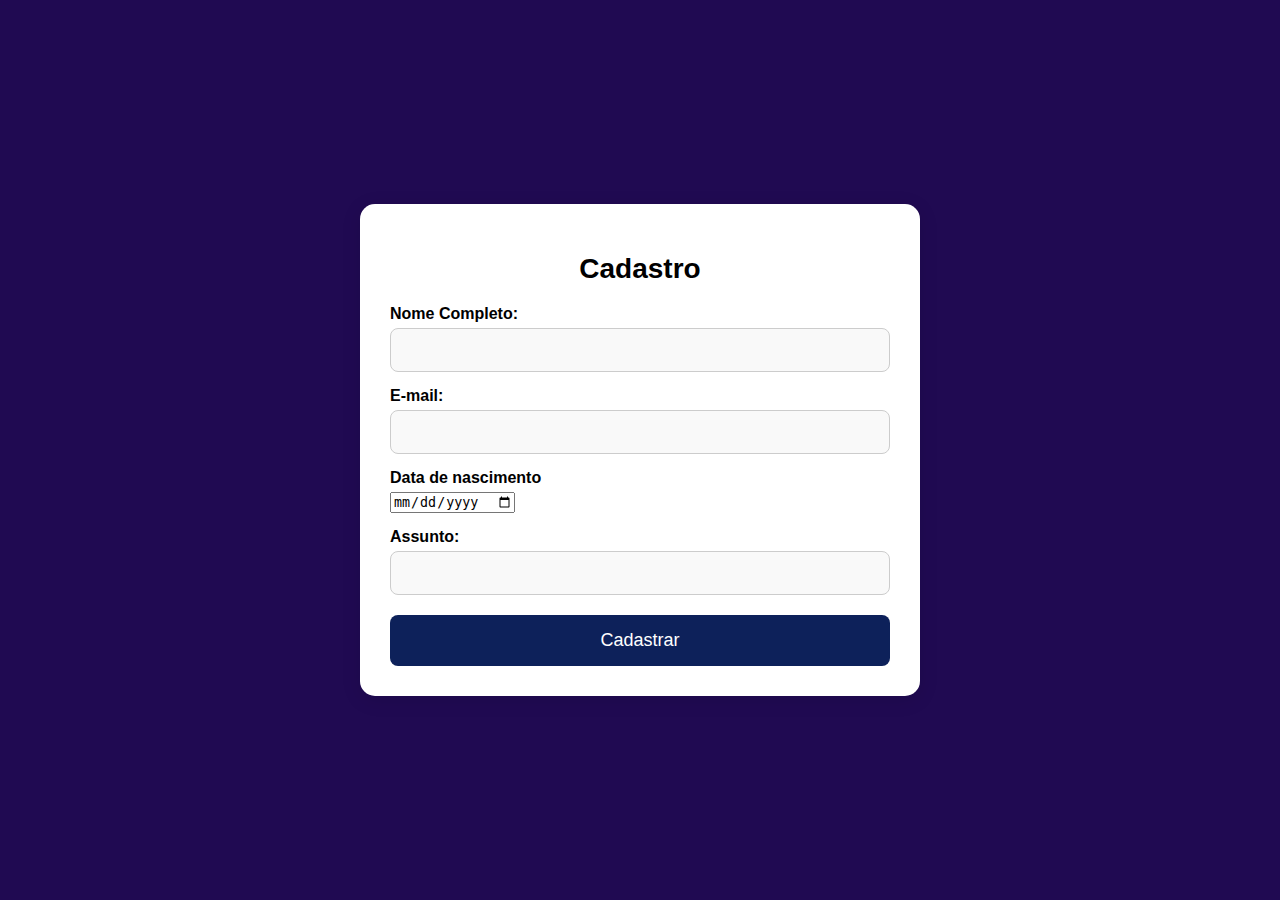
<file: cadastro.html>
<!DOCTYPE html>
<html lang="pt-br">
<head>
    <meta charset="UTF-8">
    <meta name="viewport" content="width=device-width, initial-scale=1.0">
    <title>Cadastro</title>
    <link rel="stylesheet" href="css/info.css">
</head>
<body>
    <div class="container">
        <h1 class="titulo-pagina">Cadastro</h1>

        <form action="info.php" method="post">
            <div class="campo-form">
                <label for="nome">Nome Completo:</label>
                <input type="text" id="nome" name="nome" required>
            </div>

            <div class="campo-form">
                <label for="email">E-mail:</label>
                <input type="email" id="email" name="email" required>
            </div>

            <div class="campo-form">
                <label for="email">Data de nascimento</label>
                <input type="date" id="data" name="data" required>
            </div>

            <div class="campo-form">
                <label for="assunto">Assunto:</label>
                <input type="text" id="assunto" name="assunto" required>
            </div>

            <button type="submit" class="btn">Cadastrar</button>
        </form>
    </div>
</body>
</html>
</file>
<file: css/info.css>
body {
    background-color: #200a52;  /* Azul Ciano */
    font-family: Arial, sans-serif;
    color: #333; /* Texto escuro por padrão */
    margin: 0;
    padding: 0;
    display: flex;
    justify-content: center;
    align-items: center;
    height: 100vh;
}

/* Bloco central do formulário */
.container {
    text-align: left;
    width: 100%;
    max-width: 500px;
    background-color: #ffffff;
    padding: 30px;
    border-radius: 15px;
    box-shadow: 0 4px 20px rgba(0, 0, 0, 0.1);
}

/* Título */
.container h1 {
    text-align: center;
    font-size: 28px;
    color: #000000;
    margin-bottom: 20px;
}

/* Labels visíveis */
label {
    display: block;
    margin-top: 15px;
    margin-bottom: 5px;
    color: #000000;
    font-weight: bold;
}

/* Campos do formulário */
input[type="text"],
input[type="email"],
textarea {
    width: 100%;
    box-sizing: border-box;
    padding: 12px;
    border-radius: 8px;
    border: 1px solid #ccc;
    font-size: 16px;
    background-color: #f9f9f9;
}

/* Botão */
button {
    background-color: #0d215a;
    color: #fff;
    padding: 15px;
    border: none;
    border-radius: 8px;
    cursor: pointer;
    font-size: 18px;
    width: 100%;
    margin-top: 20px;
    transition: 0.3s;
}

button:hover {
    background-color: #011416;
}

/* Mensagem de sucesso */
.sucesso {
    color: #000000;
    font-size: 18px;
    font-weight: bold;
    margin-top: 20px;
    display: flex;
    align-items: center;
    gap: 10px;
}
</file>
